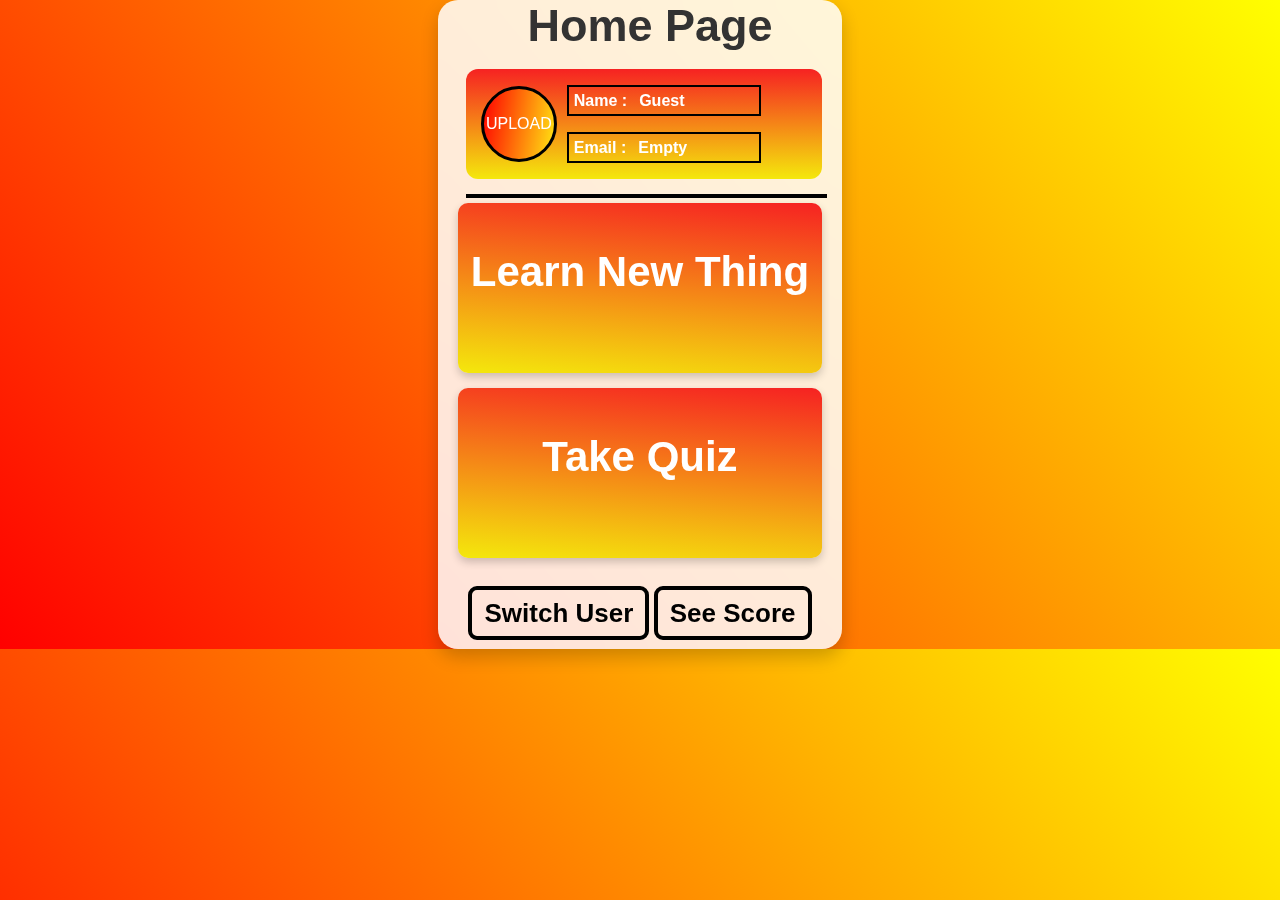
<file: index.html>
<!DOCTYPE html>
<html lang="en">

<head>
    <meta charset="UTF-8">
    <meta name="viewport" content="width=device-width, initial-scale=1.0">
    <title>Home Page</title>
    <style>
        body {
            font-family: 'Poppins', sans-serif;
            margin: 0;
            padding: 0;
            background:linear-gradient(50deg,red,yellow);
            animation: gradientBackground 10s ease infinite;
            display: flex;
            flex-direction: column;
            justify-content: center;
            align-items: center;
            color: #333;
        }
        .container {
            background: rgba(255, 255, 255, 0.85);
            backdrop-filter: blur(10px);
            border-radius: 20px;
            max-width: 550px;
            padding: 20px;
            box-shadow: 0 8px 18px rgba(0, 0, 0, 0.2);
            text-align: center;
        }
        #profile-pic {
            width: 70px;
            height: 70px;
            border-radius: 50%;
            margin-top:0px;
            margin-left: -15px;
            background: linear-gradient(100deg, #ff0000, #ffe713);
            line-height: 70px;
            font-size: 16px;
            color: #ffffff;
            overflow:hidden;
            background-size: cover;
            background-position: center;
            border: 3px solid hsl(0, 0%, 0%);
            transition: transform 0.3s ease, background-color 0.3s ease;
            text-align: center;
        }
        #profile-pic:hover {
            transform: scale(1.1);
        }
        input:hover{
            transform: scale(1.1);
        }
        input[type="file"] {
            display: none;
        }
        .profile-header {
            display: flex;
            height: 50px;
            margin-top: -20px;
            margin-left: 8px;
            align-items: center;
            background: linear-gradient(180deg, #f62222, #f4e80c); 
            border-radius: 12px;
            padding: 30px;
        }
        .profile-info h3 {
            display: flex;
            flex-direction:row;
            margin-left: 10px;
            padding: 5px 35px 4px 5px;
            border: 2px solid black;
            color: #ffffff;
            width:90%;
            font-size: 16px;
            font-weight: 550;
        }
        .profile-info h3 :hover {
             transform: scale(1.1);
        }
        .profile-info span{
            display: flex;
            margin-left: 12px;
        }
        .nxt-btn {
            display: block;
            margin: 20px auto;
            margin: 15px auto;
            padding: 45px 13px;
            height: 80px;
            background: linear-gradient(5deg, #f4e80c, #f62222);
            color: white;
            font-weight: bold;
            border: none;
            border-radius: 10px;
            font-size: 42px;
            text-align: center;
            text-decoration: none;
            cursor: pointer;
            transition: transform 0.1s ease;
            box-shadow: 0 4px 8px rgba(0, 0, 0, 0.2);
        }
        .nxt-btn:hover {
            background: linear-gradient(135deg, #f62222, #f4e80c);
            transform: translateY(-3px);
        }
        .quiz-footer {
            color: rgb(255, 255, 255);
            margin-top: 40px;
            margin-bottom: 0px;
            border:none;
            }
        .ftr-btn {
            border:4px solid black;
            color: black;
            padding:8px 12px;
            font-weight: bold;
            border-radius: 9px;
            font-size: 26px;
            text-align: center;
            text-decoration: none;
            cursor: pointer;
        }
        .ftr-btn:hover {
            background: linear-gradient(180deg, #f62222, #f4e80c);
        }
        .divider {
            content: '';
            margin-top: 15px;
            margin-bottom: -10px;
            margin-left: 8px;
            border-top: 4px solid #000000;
            width: 99%;
        }
        h2{
            font-size: 45px;
            margin-top: -20PX;
            margin-left: 20PX;
        }
    </style>
</head>

<body>
    
    <div class="container">
        <h2>Home Page </h2>
        <div class="profile-header">
            <label for="file-input">
                <div id="profile-pic">UPLOAD</div>
            </label>
            <div class="profile-info">
              <h3>Name : <span id="usernameDisplay"></span></h3>
              <h3>Email : <span id="usermailDisplay"></span></h3>
            </div>
        </div>
        <input type="file" id="file-input" accept="image/*">
        <div class="divider"> </div>

        <a href="learn.html" class="nxt-btn">Learn New Thing</a>
        <a href="quiztype.html" class="nxt-btn">Take Quiz</a>
        <div class="quiz-footer">
            <a class="ftr-btn" href="login.html " >Switch User</a>
            <a class="ftr-btn" href="result.html" >See Score</a>
         
        </div>
    </div>
    <script>
        // Retrieve the username from localStorage
        const username = sessionStorage.getItem('username');
        const usermail = sessionStorage.getItem('usermail');
        const FullName = sessionStorage.getItem('FullName');
        // Display the username if it exists
        if ( username ) {
          document.getElementById('usernameDisplay').textContent = username;
          document.getElementById('usermailDisplay').textContent = usermail;
        }
        else if ( !FullName && !usermail && !username) {
          document.getElementById('usernameDisplay').textContent = 'Guest';
          document.getElementById('usermailDisplay').textContent = 'Empty';
        } 
        else if ( username && FullName) {
          document.getElementById('usernameDisplay').textContent = FullName;
          document.getElementById('usermailDisplay').textContent = usermail;
        } 
        else if ( !FullName && usermail ) {
          document.getElementById('usernameDisplay').textContent = username;
          document.getElementById('usermailDisplay').textContent = 'Guest';
        } 
        else if ( FullName && usermail && username) {
          document.getElementById('usernameDisplay').textContent = FullName;
          document.getElementById('usermailDisplay').textContent = usermail;
        } 
        else if ( FullName && usermail ) {
          document.getElementById('usernameDisplay').textContent = FullName;
          document.getElementById('usermailDisplay').textContent = usermail;
        } 
        else {
          document.getElementById('usernameDisplay').textContent = 'A';
          document.getElementById('usermailDisplay').textContent = 'B';
        }
      </script>
   
</body>

</html>
</file>
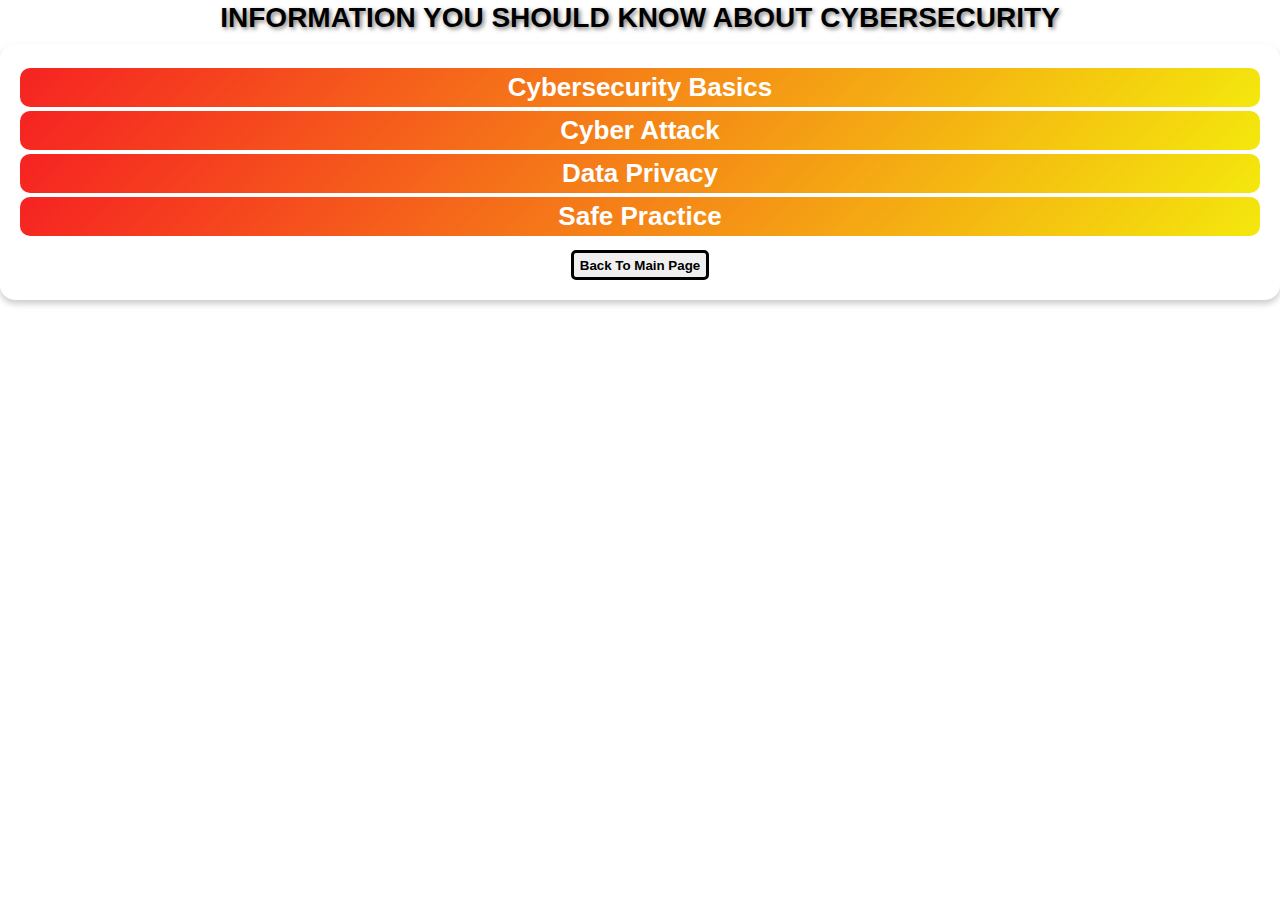
<file: learn.html>
<!DOCTYPE html>
<html lang="en">
<head>
  <meta charset="UTF-8">
  <meta name="viewport" content="width=device-width, initial-scale=1.0">
  <title>Cyber Security Topics</title>
  <style>
    body {
      font-family: Arial, sans-serif;
      margin: 0;
      padding: 0;
      background:#ffffff;
    }
    .heading {
      font-size: 28px;
      font-weight: bold;
      color: rgb(0, 0, 0);
      margin: 2px 0;
      text-align: center;
      text-shadow: 2px 2px 4px rgba(0, 0, 0, 0.5);
      
    }
    .container {
      width: auto;
      margin: 10px auto;
      height: auto;
      background: #fff;
      border-radius: 15px;
      box-shadow: 0 4px 6px rgba(0, 0, 0, 0.2);
      padding: 20px;
      text-align: center;
    }
    h1 {
      font-size: 26px;
      font-weight: 800;
      color: #000000;
      margin-bottom: 5px;
      margin-top: -10px;
    }
    .topic {
      margin: 4px 0;
      padding: 4px;
      font-size: 26px;
      color: white;
      background: linear-gradient(135deg, #f62222, #f4e80c);
      border: none;
      border-radius: 10px;
      cursor: pointer;
      font-weight: bold;
      overflow: hidden;
      transition: all 0.2s ease;
    }
    .container:hover>:hover{
        padding: 15px;
        margin: 10px;
        background: linear-gradient(180deg, #f62222, #f4e80c);
        border-radius: 10px;
        width: auto;
        height: auto;
        font-size: 20px;
        font-weight: bold;
        border: none;
    }
    #info {
      display: none;
      margin-top: 10px;
      padding: 15px;
      font-size: 16px;
      background-color: linear-gradient(180deg, #f62222, #f4e80c);
      color: #333;
      border: 4px dashed #000000;
      border-radius: 10px;
      background: #f9f9f9;
      text-align: left;
    }
    .button{
        border: 3px solid black;
        border-radius: 5px;
        height: 30px;
        font-weight:bold;
        margin-top: 10px;
    }
    .info strong {
      color: #ff7e5f;
    }
  </style>
</head>
<body>
  <div class="heading">INFORMATION YOU SHOULD KNOW ABOUT CYBERSECURITY</div>
  <div class="container">

    <div class="topic" onclick="showInfo('cybersecurityBasics')">Cybersecurity Basics</div>
    <div class="topic" onclick="showInfo('cyberAttack')">Cyber Attack</div>
    <div class="topic" onclick="showInfo('dataPrivacy')">Data Privacy</div>
    <div class="topic" onclick="showInfo('safePractice')">Safe Practice</div>
    <div id="info" class="info"></div>
    <button class="button" onclick="location.href='index.html'">Back To Main Page</button>
  </div>

  <script>
    function showInfo(topic) {
      const infoDiv = document.getElementById('info');
      let infoText = '';

      switch (topic) {
        case 'cyberAttack':
          infoText = `<strong>Cyber Attacks:</strong> Cyber attacks are deliberate attempts to exploit, steal, or disrupt systems, data, and networks. 
          They often come in various forms such as phishing, malware, ransomware, or denial-of-service attacks. 
          Cyber attackers typically aim to steal sensitive data like personal information or trade secrets, 
          disrupt operations by crashing servers, or demand ransom by encrypting critical files. 
          Preventing cyber attacks requires proactive measures like implementing firewalls, regularly updating software, 
          educating users about security risks, and investing in strong encryption protocols.`;
          break;

        case 'safePractice':
          infoText = `<strong>Safe Practices:</strong> Safe cyber practices are essential for protecting digital assets and personal information from malicious actors. 
          These include habits like using complex passwords, enabling two-factor authentication, and avoiding clicking on suspicious email links. 
          Other important practices are regularly updating your devices and software, avoiding public Wi-Fi for sensitive tasks, 
          and being cautious about sharing personal information online. Organizations can also enhance safety by conducting cybersecurity training for employees, 
          implementing robust access controls, and performing regular security audits. 
          A vigilant mindset and consistent adherence to safe practices are critical in an era of increasing cyber threats.`;
          break;

        case 'dataPrivacy':
          infoText = `<strong>Data Privacy:</strong> Data privacy refers to protecting personal and sensitive information from unauthorized access, use, or disclosure. 
          In a digital world where vast amounts of data are collected and shared, ensuring privacy has become increasingly challenging. 
          Data privacy laws like GDPR and CCPA require organizations to handle user data responsibly by obtaining consent, encrypting sensitive information, and reporting breaches promptly. 
          For individuals, safeguarding privacy involves being cautious about the apps and websites they use, adjusting privacy settings, and avoiding oversharing on social media. 
          Protecting data privacy is not just a technical issue but a fundamental right that ensures individuals maintain control over their personal information.`;
          break;

        case 'cybersecurityBasics':
          infoText = `<strong>Cybersecurity Basics:</strong> Cybersecurity basics include understanding and implementing key practices to protect systems from digital threats. 
          Fundamental measures include installing antivirus software, using secure passwords, and enabling firewall protection. 
          Network security, safe browsing habits, and regular system updates are equally important to prevent unauthorized access. 
          Understanding the types of cyber threats, like phishing and malware, empowers users to identify and avoid them effectively. 
          Cybersecurity awareness is vital in minimizing risks and ensuring digital safety in an increasingly interconnected world.`;
          break;

        default:
          infoText = 'Select a topic to view details.';
      }

      infoDiv.innerHTML = infoText;
      infoDiv.style.display = 'block';
    }
  </script>
</body>
</html>
</file>
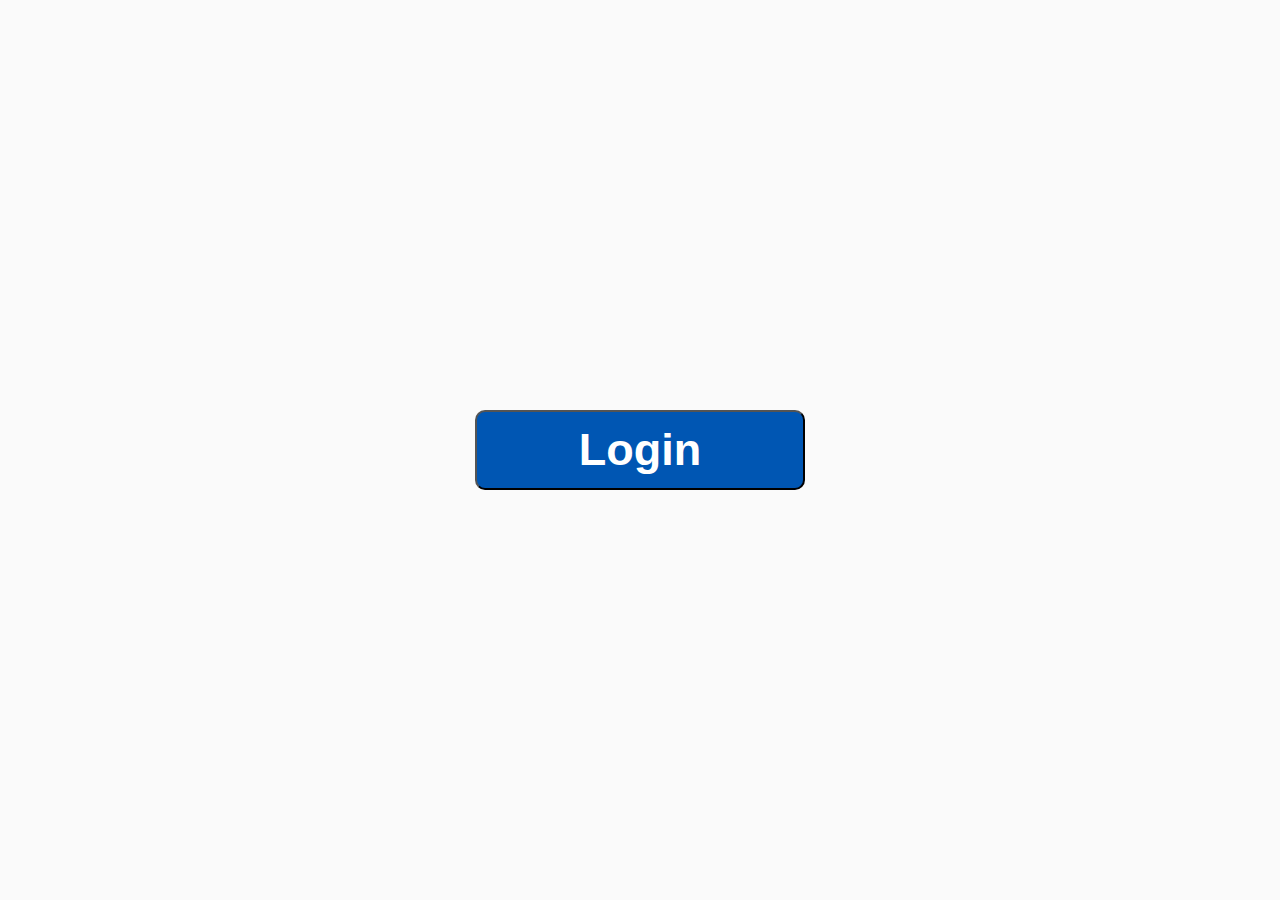
<file: login.html>
<!DOCTYPE html>
<html lang="en">
<head>
    <meta charset="UTF-8">
    <meta name="viewport" >
    <title>Login Page</title>
    <style>
        body {
            font-family: Arial, sans-serif;
            background-color: #fafafa;
            display: flex;
            justify-content: center;
            align-items: center;
            height: 100vh;
            margin: 0;
        }
        .login {
            background-color: #dfdfdf;
            padding: 20px;
            border-radius: 8px;
            box-shadow: 0 4px 8px rgba(0, 0, 0, 0.2);
            width: 500px;
            height: 400px;
        }
        .login h1 {
            text-align: center;
            color: #333;
            margin-bottom: 20px;
            font-size: 60px;
        }
        .login input {
            width: 94%;
            height: 30px;
            padding: 10px;
            margin: 10px 0;
            border: 1px solid #dbdbdb;
            border-radius: 5px;
            font-size: large;
        }
        .login button {
            width: 100%;
            padding: 10px;
            background-color: #007BFF;
            border: none;
            color: #fff;
            border-radius: 5px;
            cursor: pointer;
            font-size: 30px;
            font-weight: bolder;
        }
        .login button:hover {
            background-color: #0056b3;
        }
        .login p {
            text-align: center;
            margin-top: 10px;
            font-size: 25px;
        }
        .login a {
            color: #007BFF;
            font-size: larger;
            text-decoration: none;
        }
        .login a:hover {
            text-decoration: underline;
        }
        #btn{
            background-color: #0056b3;
            width: 330px;
            height: 80px;
            border-radius: 10px;
            font-size:45px;
            font-weight: bolder;
            color: white;
        }
    </style>
</head>
<body>
    <div class="pop-btn">
    <button id="btn" popovertarget="login-container">Login</button>
    </div>
    <div class="login"  id="login-container"popover >
        <h1>Login</h1>
        <form id="loginForm">
            <input type="text" id="username" name="username" placeholder="Username" required>
            <input type="password" id="password" name="password" placeholder="Password" required>
            <button type="submit" id="loginButton"onclick="location.href='index.html'">Log In</button>
        </form>
        <p>Don't have an account? <a href="signup.html">Sign Up</a></p>
    </div>
    <script>
        document.getElementById('loginForm').addEventListener('submit', function(e) {
        e.preventDefault();
        
        const username = document.getElementById('username').value;
        
        // Store username in sessionalStorage
        sessionStorage.setItem('username', username);
        
        // Redirect to index.html
        window.location.href = 'index.html';
    
    });
    </script>
      
</body>
</html>
</file>
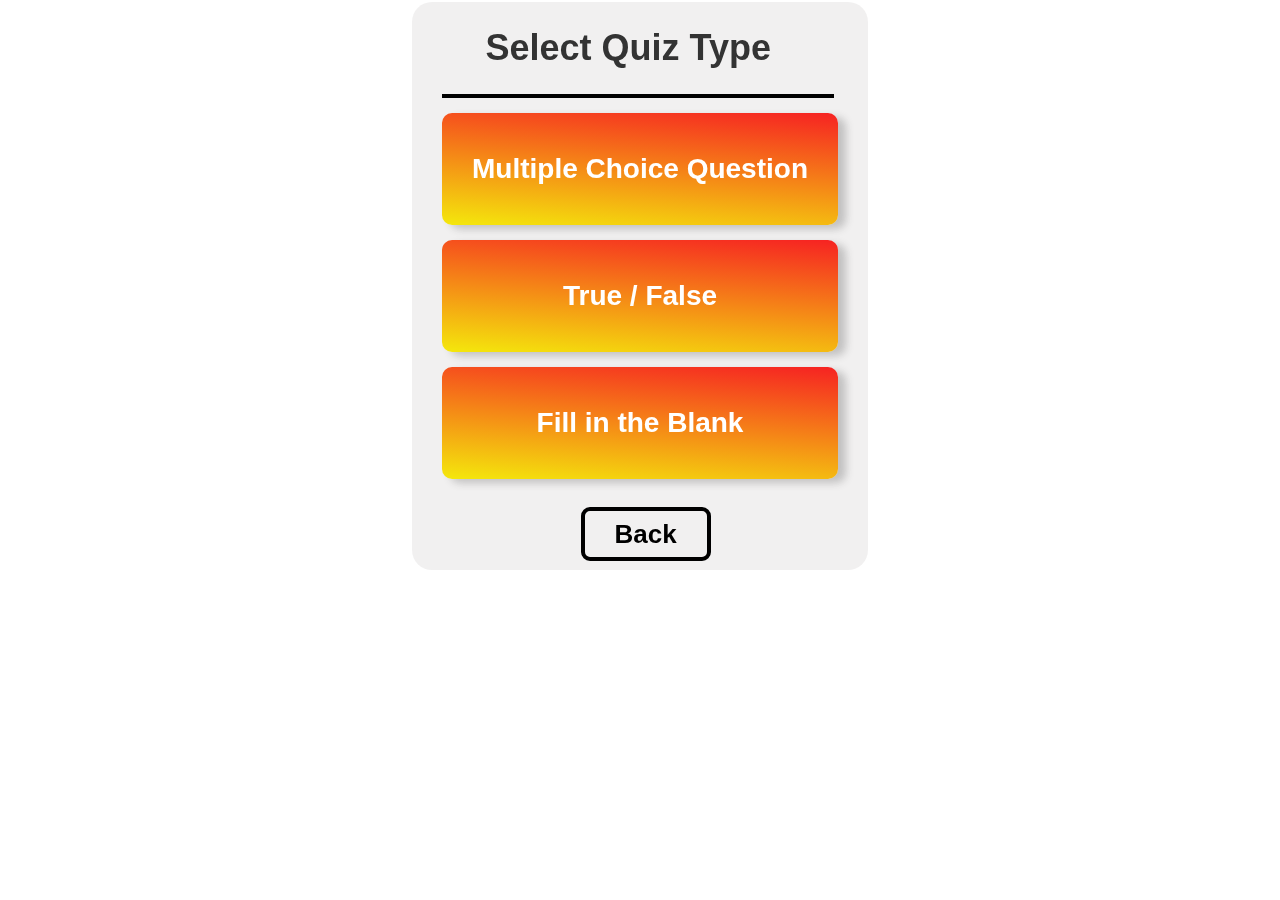
<file: quiztype.html>
<!DOCTYPE html>
<html lang="en">

<head>
    <meta charset="UTF-8">
    <meta name="viewport" content="width=device-width, initial-scale=1.0">
    <title>Result Page</title>
    <style>
        body {
            font-family: 'Poppins', sans-serif;
            margin: 0;
            padding: 0;
            background: #ffffff;
            animation: gradientBackground 10s ease infinite;
            display: flex;
            flex-direction: column;
            justify-content: center;
            align-items: center;
            color: #333;
        }
        .container {
            background: rgba(239, 237, 237, 0.85);
            backdrop-filter: blur(10px);
            border-radius: 20px;
            width: auto;
            max-width: 500px;
            margin-top: 2px;
            padding: 30px;
            box-shadow: 8px 4px 10px rgba(0, 0, 0, 0);
          
        }
        .nxt-btn {
            display: block;
            margin: 15px auto;
            padding: 40px 30px;
            height: auto;
            background: linear-gradient(5deg, #f4e80c, #f62222);
            color: white;
            font-weight: bold;
            border: none;
            border-radius: 10px;
            font-size: 28px;
            text-align: center;
            text-decoration: none;
            cursor: pointer;
            transition: transform 0.1s ease;
            box-shadow: 8px 4px 8px rgba(0, 0, 0, 0.2);
            
        }
        .nxt-btn:hover {
            background: linear-gradient(135deg, #f62222, #f4e80c);
            transform: translateY(-3px);
        }
        .divider {
            content: '';
            margin-top: -5px;
            width: 99%;
            border-top: 4px solid #000000;
        }
        h2{ 
            font-size: 36px;
            margin-top: -5px;
            margin-left: 11% ;
        }
        .quiz-footer {
            color: rgb(255, 255, 255);
            margin-top: 40px;
            margin-bottom: -10px;
            border:none;
            }
        .ftr-btn {
            border:4px solid black;
            color: black;
            padding:8px 30px;
            font-weight: bold;
            border-radius: 9px;
            font-size: 26px;
            text-align: center;
            text-decoration: none;
            cursor: pointer;
            margin-left:35%;
        }
        .ftr-btn:hover {
            background: linear-gradient(180deg, #f62222, #f4e80c);
        }
    </style>
</head>
<body>
    <div class="container">
        <h2>Select Quiz Type</h2>
        <div class="divider"> </div>
        <div class="quiz-types">
            <a href="mcqs.html" class="nxt-btn"> Multiple Choice Question  </a>
            <a href="truefalse.html" class="nxt-btn"> True / False</a>
            <a href="blank.html" class="nxt-btn"> Fill in the Blank </a>
        </div>
        <div class="quiz-footer">
            <a class="ftr-btn" href="index.html" >Back</a>
        </div>
    </div>
</body>

</html>
</file>
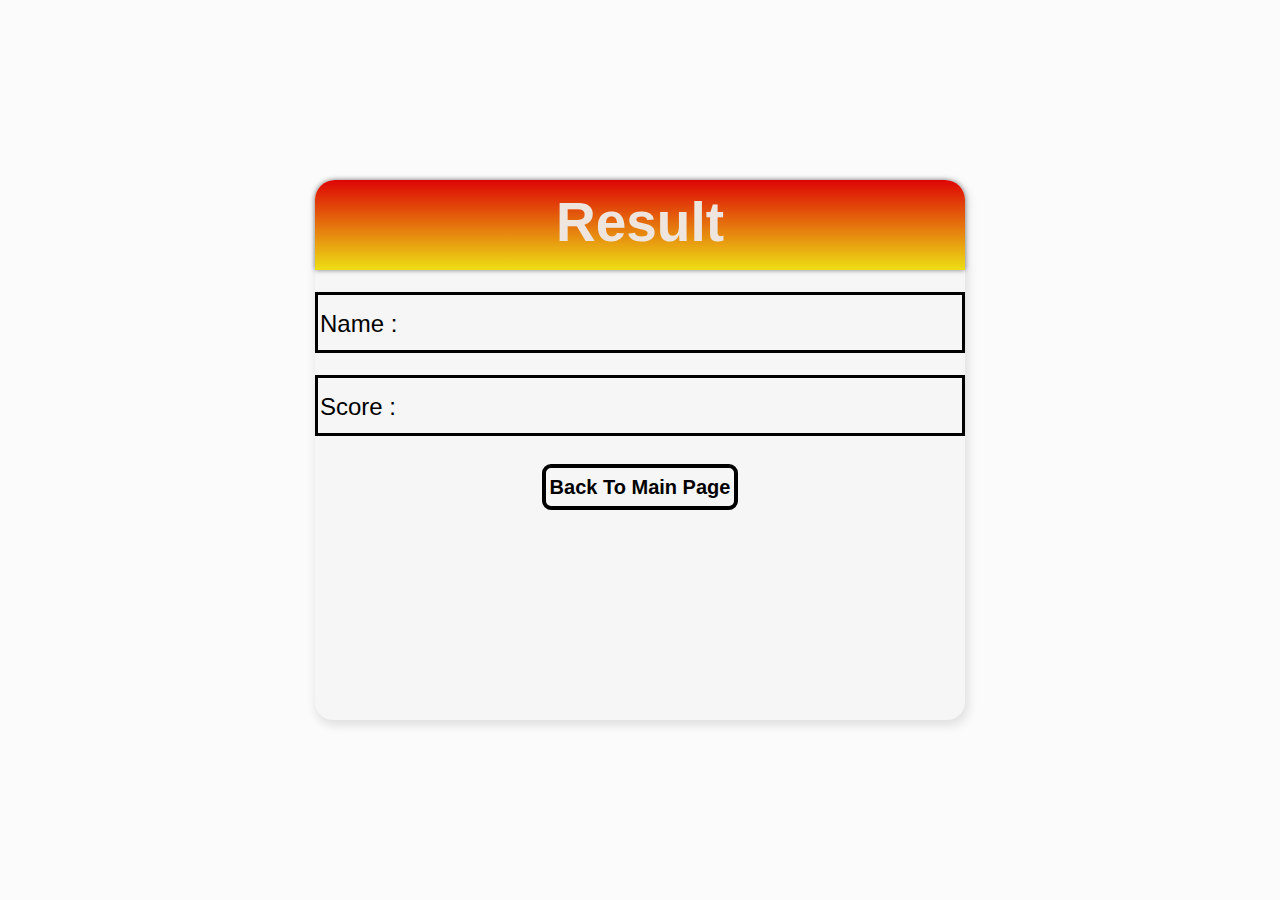
<file: result.html>
<!DOCTYPE html>
<html lang="en">

<head>
    <meta charset="UTF-8">
    <meta name="viewport" content="width=device-width, initial-scale=1.0">
    <title>Result Page</title>
    <style>
        body {
            font-family: 'Poppins', sans-serif;
            margin: 0;
            padding: 0;
            background:#fbfbfb;
            background-size: 400% 400%;
            animation: gradientBackground 10s ease infinite;
            display: flex;
            flex-direction: column;
            justify-content: center;
            align-items: center;
            height: 100vh;
            color: #333;
        }
        .container {
            position: relative; 
            z-index: 1; 
            background: #f6f6f6;
            border-radius: 18px;
            box-shadow: 2px 4px 10px 2px rgba(0, 0, 0, 0.1);
            max-width: 650px;
            width: 90%;
            height: 60%;
            text-align: center;
            transition: transform 0.1s ease;
            overflow: none;
        }
        .result p {
            height:25px;
            font-weight:500;
            font-size: 150%;
            color: rgb(0, 0, 0);
            border: 3px solid ;
            padding-bottom: 15px;
            padding-top: 15px;
            padding-left: 2px;
            margin: 22px auto;
            text-align: left;
        }
        .quiz-footer {
            color: rgb(255, 255, 255);
            margin-top: 40px;
            margin-bottom: 40px;
            border:none;
        }
        .ftr-btn{
            border:4px solid black;
            color: black;
            padding:8px 4px;
            font-weight: bold;
            border-radius: 9px;
            font-size: 20px;
            text-align: center;
            text-decoration: none;
            cursor: pointer;
        }
        .ftr-btn:hover {
            background: linear-gradient(180deg, #f62222, #f4e80c);
        }
        .result-header h2{
            text-align: center;
            font-size: 55PX;
            margin: auto;
            height: 55px;
            font-weight: 750;
            padding-top: 10px;
            padding-bottom: 25px;
            background:linear-gradient(0deg, #eddf15 , rgb(221, 5, 5)) ;
            box-shadow: 0px 0px 5px rgba(0, 0, 0, 0.5);
            color: #eee6de;
            border-top-left-radius: 20px;
            border-top-right-radius: 20px;
        }
    </style>
</head>
<body>
    <div class="container">
        <div class="result-header">
            <h2> Result </h2>
        </div>
        <div class="result">
            <p> Name : <span id="name"></span></p>
            <p> Score : <span id="userscr"></span></p>
        </div>
        <div class="quiz-footer">
            <a class="ftr-btn" href="index.html" >Back To Main Page</a>
        </div>
    </div>
</body>
    <script>
        const username = sessionStorage.getItem('username');
        document.getElementById('name').textContent = username;
        const scr = sessionStorage.getItem('userscr');
        document.getElementById('userscr').textContent = scr;
    </script>

</html>
</file>
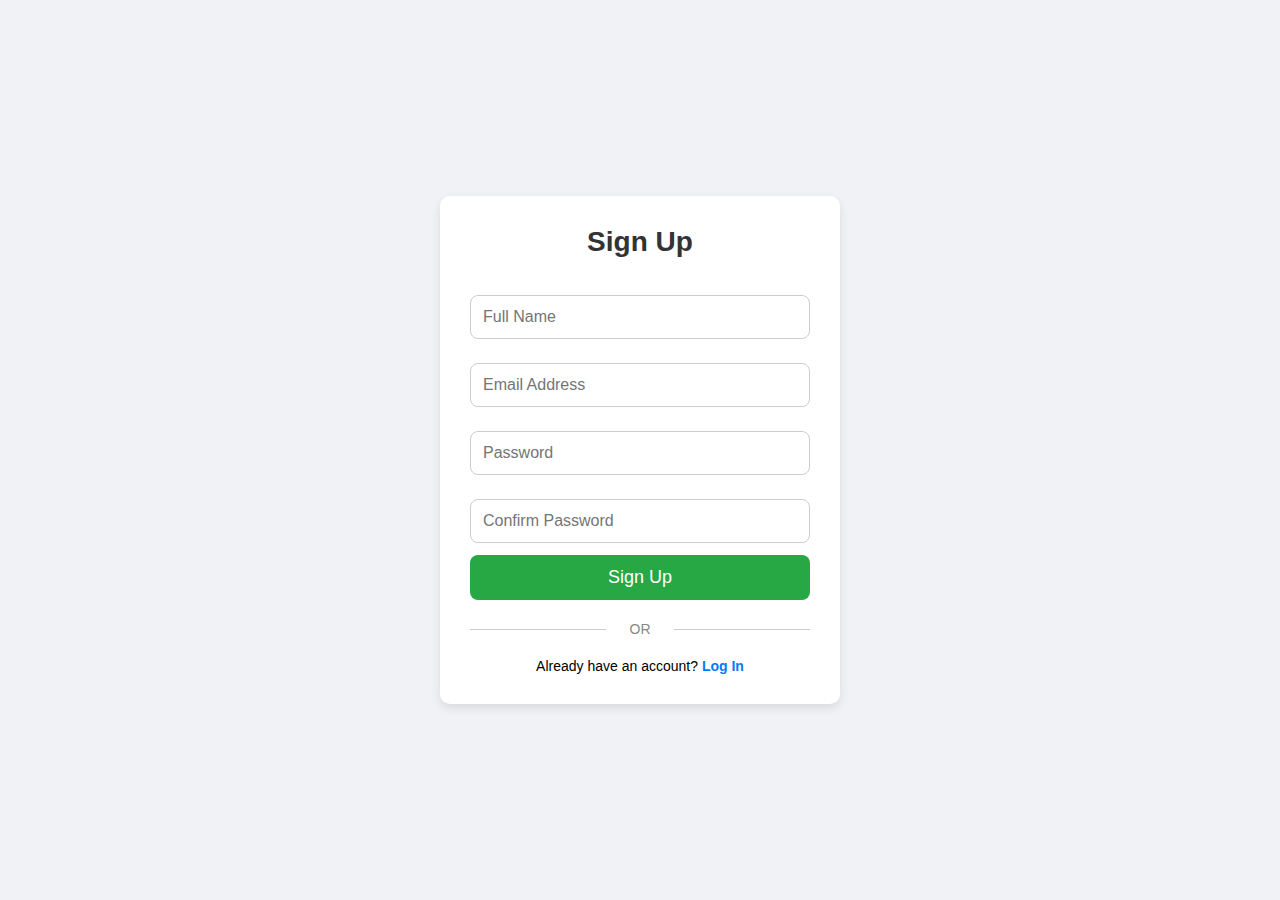
<file: signup.html>
<!DOCTYPE html>
<html lang="en">
<head>
    <meta charset="UTF-8">
    <meta name="viewport" content="width=device-width, initial-scale=1.0">
    <title>Sign Up Page</title>
    <style>
        * {
            box-sizing: border-box;
            margin: 0;
            padding: 0;
        }
        body {
            font-family: 'Arial', sans-serif;
            background-color: #f0f2f5;
            display: flex;
            justify-content: center;
            align-items: center;
            height: 100vh;
            margin: 0;
        }
        .signup-container {
            background-color: #ffffff;
            padding: 30px;
            border-radius: 10px;
            box-shadow: 0 4px 10px rgba(0, 0, 0, 0.1);
            width: 100%;
            max-width: 400px;
            transition: all 0.3s ease;
        }
        .signup-container:hover {
            box-shadow: 0 8px 15px rgba(0, 0, 0, 0.2);
        }
        .signup-container h1 {
            text-align: center;
            color: #333;
            margin-bottom: 25px;
            font-size: 28px;
        }
        .signup-container input {
            width: 100%;
            padding: 12px;
            margin: 12px 0;
            border: 1px solid #ccc;
            border-radius: 8px;
            font-size: 16px;
            transition: border-color 0.3s ease;
        }
        .signup-container input:focus {
            border-color: #007BFF;
            outline: none;
        }
        .signup-container button {
            width: 100%;
            padding: 12px;
            background-color: #28a745;
            border: none;
            color: #ffffff;
            border-radius: 8px;
            cursor: pointer;
            font-size: 18px;
            transition: background-color 0.3s ease;
        }
        .signup-container button:hover {
            background-color: #218838;
        }
        .signup-container p {
            text-align: center;
            font-size: 14px;
            margin-top: 15px;
        }
        .signup-container a {
            color: #007BFF;
            text-decoration: none;
            font-weight: bold;
        }
        .signup-container a:hover {
            text-decoration: underline;
        }
        .signup-container .divider {
            text-align: center;
            margin: 20px 0;
            position: relative;
        }
        .divider::before,
        .divider::after {
            content: '';
            position: absolute;
            top: 50%;
            width: 40%;
            border-top: 1px solid #ccc;
        }
        .divider::before {
            left: 0;
        }
        .divider::after {
            right: 0;
        }
        .divider span {
            background-color: #fff;
            padding: 0 10px;
            font-size: 14px;
            color: #888;
        }
    </style>
</head>
<body>
    <div class="signup-container">
        <h1>Sign Up</h1>
        <form id="signinForm">
            <input type="text" id="name" name="name" placeholder="Full Name" required>
            <input type="email" id="email" name="email" placeholder="Email Address" required>
            <input type="password" name="password" placeholder="Password" required>
            <input type="password" name="confirm_password" placeholder="Confirm Password" required>
            <button type="submit" onclick="location.href='index.html'">Sign Up</button>
        </form>
        <div class="divider">
            <span>OR</span>
        </div>
        <p>Already have an account? <a href="login.html">Log In</a></p>
    </div>
    <script>
        document.getElementById('signinForm').addEventListener('submit', function(e) {
            e.preventDefault();
        
        const FullName = document.getElementById('name').value;
        const usermail = document.getElementById('email').value;
        
        // Store username and email in sessionalStorage
        sessionStorage.setItem('FullName', FullName);
        sessionStorage.setItem('usermail', usermail);
        
        // Redirect to index.html
        window.location.href = 'index.html';
    });
    </script>
</body>
</html>
</file>
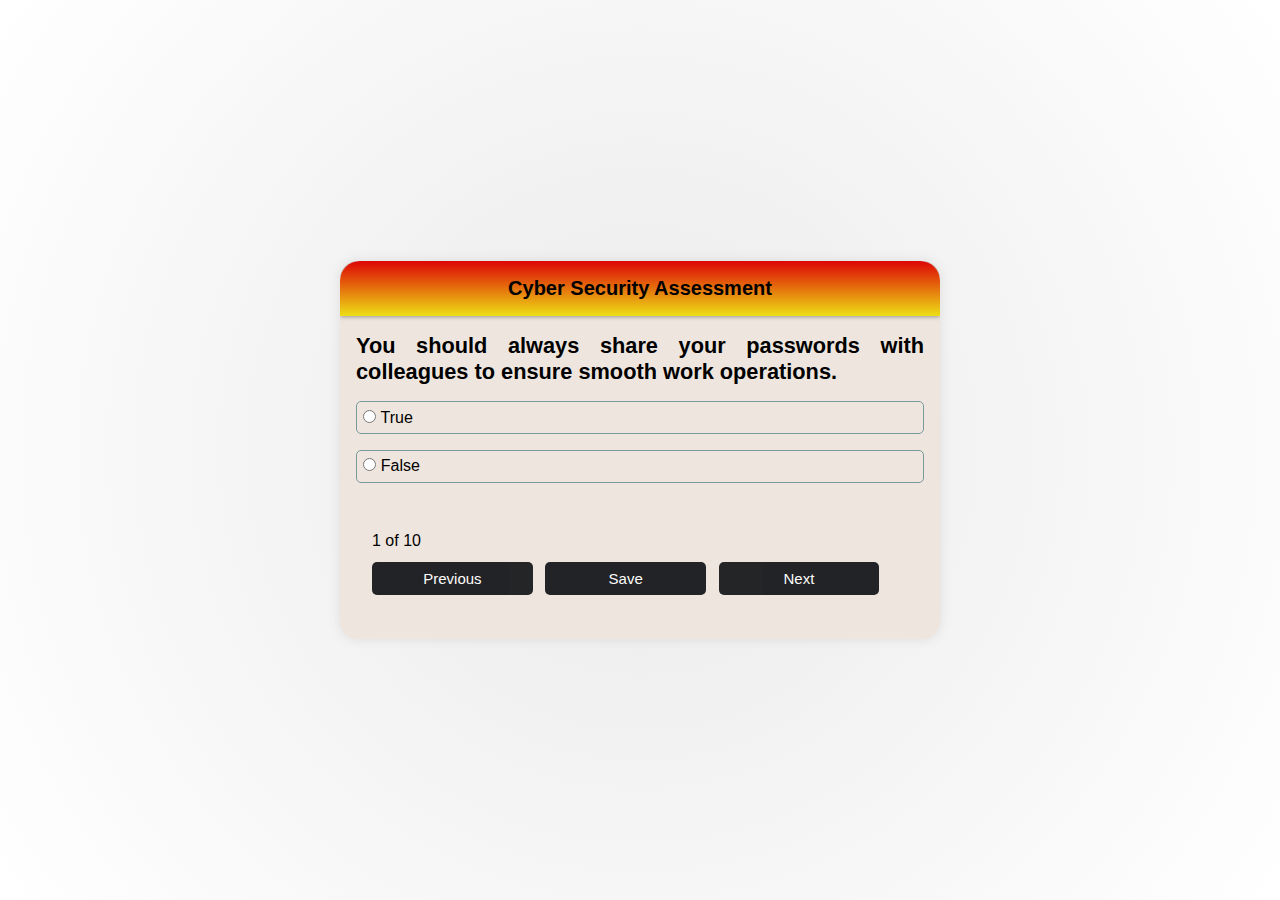
<file: truefalse.html>
<!DOCTYPE html>
<html lang="en">
<head>
  <meta charset="UTF-8">
  <meta name="viewport" content="width=device-width, initial-scale=1.0">
  <title>True/False Quiz</title>
  <link rel="stylesheet" href="truefalse.css">
</head>
<body>
  <div class="quiz-container" id="quiz-container" >
    <div class="quiz-header">
        <h2 class="header-txt">Cyber Security Assessment</h2>
        <div class="timer" id="timer"></div>
    </div>
    <div class="quiz-body">
      <h2 id="question">Question text </h2>
        <ul>
          <li>
            <input type="radio" id="a" name="answer" class="answer" />
            <label for="a" id="a_text">True</label>
          </li>
          <li>
            <input type="radio" id="b" name="answer" class="answer" />
            <label for="b" id="b_text">False</label>
          </li>
        </ul>    
    </div>
    <div class="quiz-footer">
        <div class="quiz-details"></div>
      <button id="backBtn" disabled>Previous</button>
      <button id="saveBtn">Save </button>
      <button id="nextBtn">Next </button>
    </div>
  </div>
  <script src="truefalse.js"></script>
</body>
</html>
</file>
<file: truefalse.css>
:root {
    --primary-color: #eaeaea;
    --secondary-color: #ffffff;
    --button-bg: #0d0f13;
    --button-text: #ffffff;
  }
  
  * {
    padding: 0;
    margin: 0;
    box-sizing: border-box;
  }
body {
    background: radial-gradient(circle, var(--primary-color) 0%, rgba(255, 255, 255, 1) 100%);
    font-family: 'Poppins', sans-serif;
    display: flex;
    align-items: center;
    justify-content: center;
    min-height: 100vh;
  }
.quiz-container {
    position: relative; 
    z-index: 1; 
    background: #eee6de;
    border-radius: 18px;
    box-shadow: 0 0 10px 2px rgba(100, 100, 100, 0.1);
    max-width: 600px;
    width: 600;
    overflow: hidden;
  }
  .quiz-body ul {
    list-style: none;
    padding: 0;
  }
  .quiz-body ul li {
    margin: 1rem 0;
    font-size: 1rem;
    border: 1px solid #7a999b;
    padding: 0.4rem;
    border-radius: 5px;
    cursor: pointer;
    transition: background-color 0.3s ease;
  }
  
  .quiz-body ul li label {
    cursor: pointer;
    padding: 0 0;
  }
  
  .quiz-body ul li:hover {
    background: linear-gradient(180deg, #f62222, #f4e80c);
  }
  
  .quiz-header,
  .quiz-footer {
    padding: 1rem 2rem;
  }
  
  .quiz-footer {
    position: relative; 
    z-index: 2; 
    padding: 1rem 2rem;
  }
  
  .quiz-header {
    display: flex;
    text-align: center;
    justify-content: space-between;
    background:linear-gradient(0deg, #eddf15 , rgb(221, 5, 5)) ;
    
    box-shadow: 0px 0px 5px rgba(0, 0, 0, 0.5);
    border-top-left-radius: 20px;
    border-top-right-radius: 20px;
  }
  
  .quiz-header h2 {
    font-size: 20px;
    margin: auto ;
  }
  
  .quiz-header p {
    background: var(--secondary-color);
    padding: 0.4rem 1rem;
    color: #918585;
    border-radius: 5px;
  }
  
  .quiz-body {
    padding: 1.1rem 1rem;
  }
  
  .quiz-body h2 {
    padding: 0rem 0;
    font-size: 1.36rem;
    font-weight: 720;
    text-align: justify;
    margin: 0;
  }
  
  .quiz-body h1 {
    text-align: center;
    padding-bottom: 20px;
  }
  
  
  .quiz-footer button,
  .btn {
    width: 30%;  
    margin-bottom: 28px;
    margin-right: 8px;
    margin-top: 12px;
    padding: 0.5rem 1.2rem;
    background: var(--button-bg);
    border: 0;
    cursor: pointer;
    font-family: inherit;
    border-radius: 5px;
    color: var(--button-text);
    opacity: 0.9;
    transition: opacity 0.3s ease, background-color 0.3s ease;
  }
  
  .quiz-body button {
    display: block;
    margin: 0 auto;
  }
  
  .quiz-footer button:hover,
  .btn:hover {
    opacity: 1;
    background: linear-gradient(180deg, #f62222, #f4e80c);
  }
  
  button {
    background-color: #0d0f13;
    color: #ffffff;
    cursor: pointer;
    border-radius: 5px;
    font-size: 15px;
    border:5px solid black ;
    transition: background-color 0.3s ease;
  }
  
  .correct {
    background-color: rgb(85, 239, 85);
    font-weight: 400;
  }
  
  .wrong {
    background-color: rgb(252, 42, 42);
    font-weight: 400;
  }
</file>
